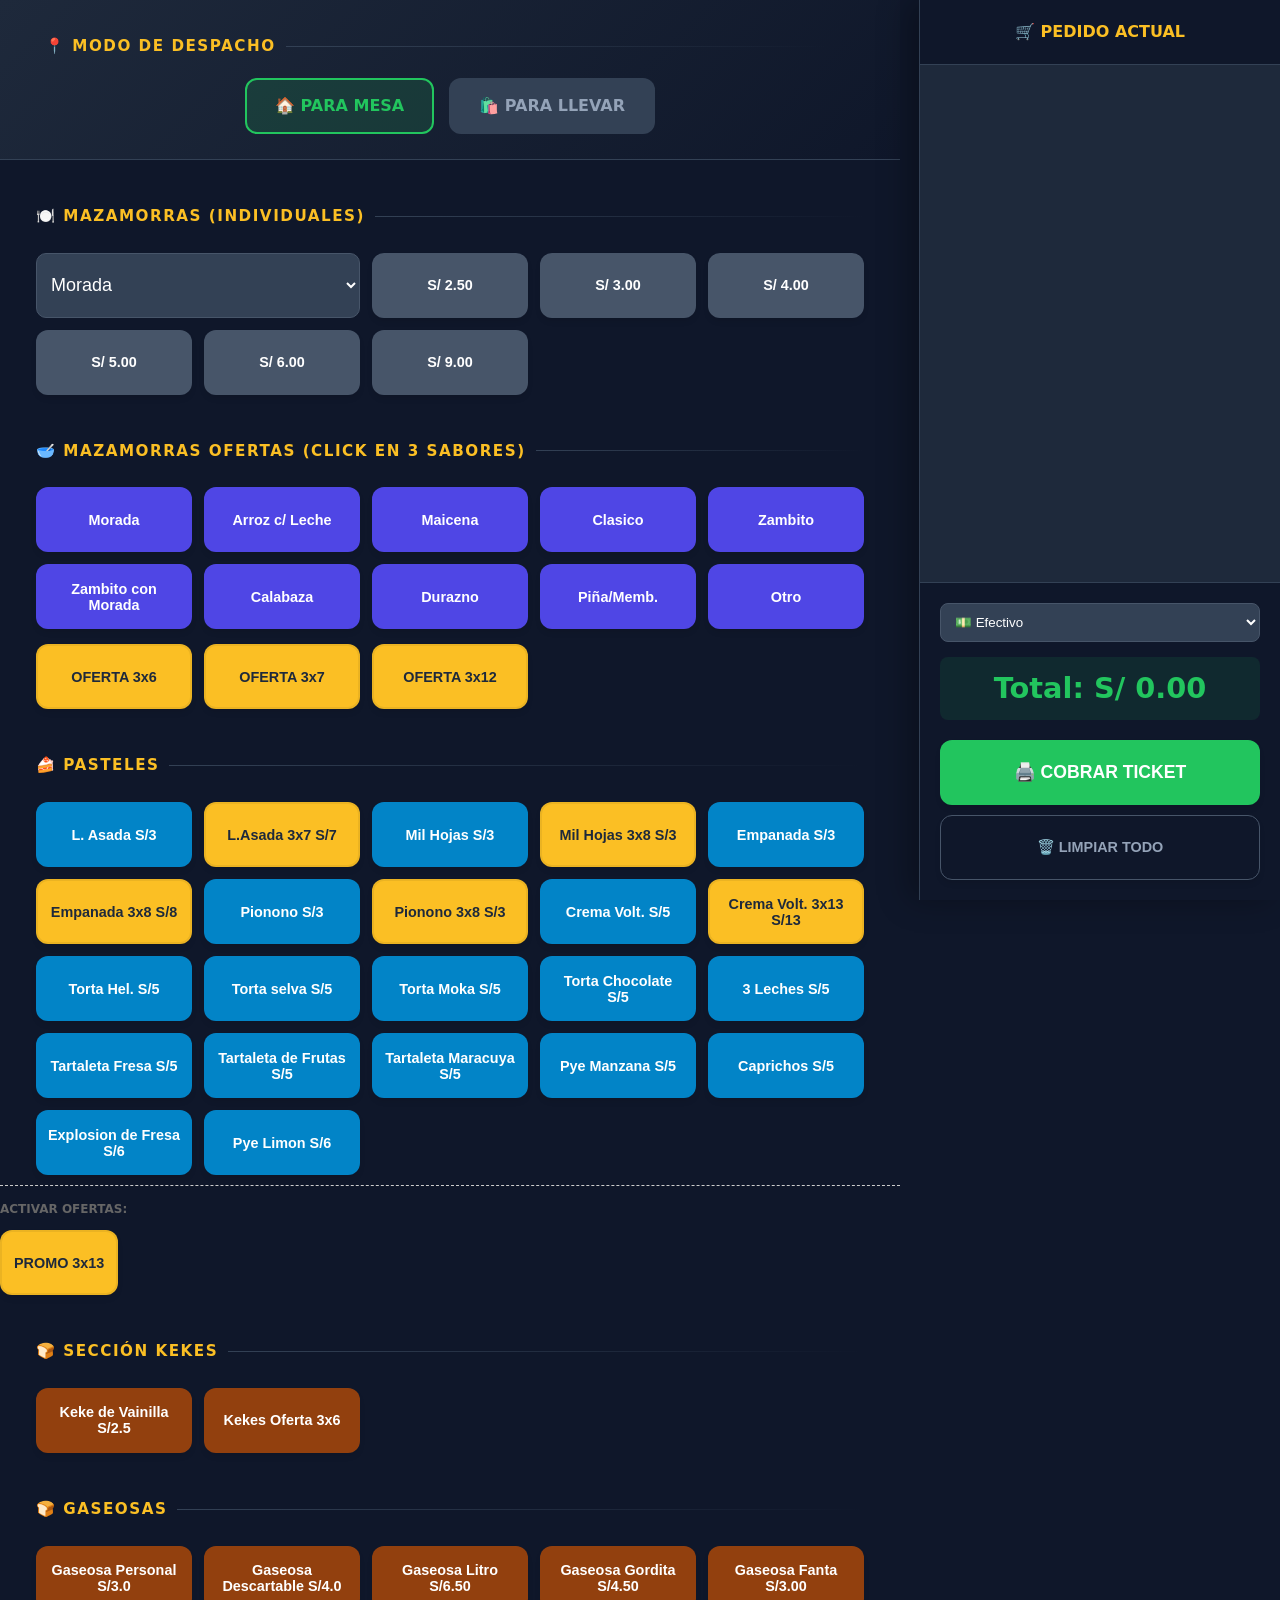
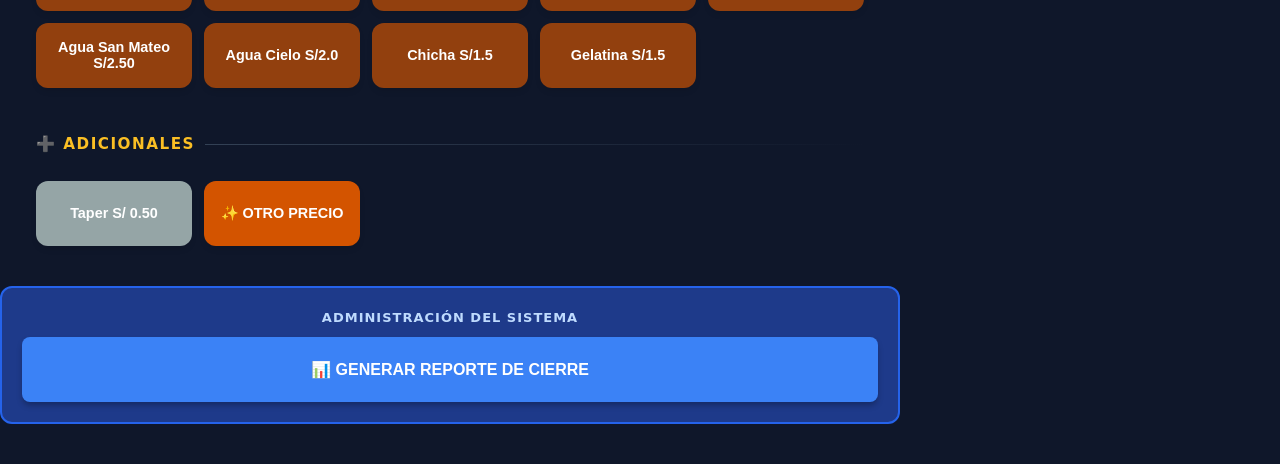
<file: index.html>
<!DOCTYPE html>
<html lang="es">
<head>
    <meta charset="UTF-8">
    <title>Sistema de Ventas - Astrid</title>
    <link rel="stylesheet" href="StyleSheet.css">
</head>
<body>

    <div id="notificacion-flotante" style="display:none; position: fixed; bottom: 20px; left: 20px; background: #1e293b; color: white; padding: 15px 25px; border-radius: 12px; border: 2px solid #fbbf24; box-shadow: 0 10px 15px -3px rgba(0,0,0,0.5); z-index: 9999; font-family: sans-serif;">
        <div style="font-weight: bold; color: #fbbf24; margin-bottom: 5px;">🔥 MODO OFERTA ACTIVO</div>
        <div id="texto-progreso">Seleccionando sabores...</div>
        <div style="width: 100%; background: #334155; height: 8px; border-radius: 4px; margin-top: 10px;">
            <div id="barra-progreso" style="width: 0%; background: #fbbf24; height: 100%; border-radius: 4px; transition: width 0.3s ease;"></div>
        </div>
        <div style="margin-top: 10px; text-align: right;">
            <a href="javascript:void(0)" onclick="cancelarOferta()" style="color: #ef4444; font-size: 11px; font-weight: bold; text-decoration: none; text-transform: uppercase;">❌ Cancelar Promo</a>
        </div>
    </div>

    <div class="header-service">
        <div class="category" style="margin:0; border:none; background:none;">📍 MODO DE DESPACHO</div>
        <div class="radio-group">
            <input type="radio" id="modoMesa" name="destino" value="Mesa" checked>
            <label for="modoMesa">🏠 PARA MESA</label>

            <input type="radio" id="modoLlevar" name="destino" value="Llevar">
            <label for="modoLlevar">🛍️ PARA LLEVAR</label>
        </div>
    </div>

    <div class="category">🍽️ Mazamorras (Individuales)</div>
    <div class="container">
        <select id="saborMesa" style="padding:10px; font-size:18px; border-radius:10px; grid-column: span 2;">
            <option value="Morada">Morada</option>
            <option value="Arroz">Arroz c/ Leche</option>
            <option value="Clasico">Clasico</option>
            <option value="Zambito">Zambito</option>
            <option value="Calabaza">Calabaza</option>
            <option value="Durazno">Durazno</option>
            <option value="Piña c/ Membrillo">Piña c/ Membrillo</option>
            <option value="Zambito c/ Morada">Zambito c/ Morada </option>
            <option value="Maicena">Maicena</option>
            <option value="Otro">Otro</option>
        </select>
        <button class="btn-mesa" onclick="agregarConTipo(null, 2.50, 'saborMesa')">S/ 2.50</button>
        <button class="btn-mesa" onclick="agregarConTipo(null, 3.00, 'saborMesa')">S/ 3.00</button>
        <button class="btn-mesa" onclick="agregarConTipo(null, 4.00, 'saborMesa')">S/ 4.00</button>
        <button class="btn-mesa" onclick="agregarConTipo(null, 5.00, 'saborMesa')">S/ 5.00</button>
        <button class="btn-mesa" onclick="agregarConTipo(null, 6.00, 'saborMesa')">S/ 6.00</button>
        <button class="btn-mesa" onclick="agregarConTipo(null, 9.00, 'saborMesa')">S/ 9.00</button>
    </div>

    <div class="category">🥣 Mazamorras Ofertas (Click en 3 sabores)</div>
    <div class="container" id="seccion-maza">
        <button class="btn-maza" onclick="gestionarMaza('Morada')">Morada</button>
        <button class="btn-maza" onclick="gestionarMaza('Arroz con Leche')">Arroz c/ Leche</button>
        <button class="btn-maza" onclick="gestionarMaza('Maicena')">Maicena</button>
        <button class="btn-maza" onclick="gestionarMaza('Clasico')">Clasico</button>
        <button class="btn-maza" onclick="gestionarMaza('Zambito')">Zambito</button>
        <button class="btn-maza" onclick="gestionarMaza('Zambito con Morada')">Zambito con Morada</button>
        <button class="btn-maza" onclick="gestionarMaza('Calabaza')">Calabaza</button>
        <button class="btn-maza" onclick="gestionarMaza('Durazno')">Durazno</button>
        <button class="btn-maza" onclick="gestionarMaza('Piña')">Piña/Memb.</button>
        <button class="btn-maza" onclick="gestionarMaza('Otro')">Otro</button>
    </div>

    <div class="container" style="margin-top:15px;">

        <button class="btn-offer" onclick="activarOferta(6.00, '3x6')">OFERTA 3x6</button>
        <button class="btn-offer" onclick="activarOferta(7.00, '3x7')">OFERTA 3x7</button>
        <button class="btn-offer" onclick="activarOferta(12.00, '3x12')">OFERTA 3x12</button>

    </div>



    <div class="category">🍰 Pasteles</div>
    <div class="container">
        <button class="btn-pastel" onclick="gestionarPastel('Leche Asada', 3.00)">L. Asada S/3</button>
        <button class="btn-offer" onclick="gestionarPastel('Leche Asada 3x7', 7.00)">L.Asada 3x7 S/7</button>
        <button class="btn-pastel" onclick="gestionarPastel('Mil Hojas', 3.00)">Mil Hojas S/3</button>
        <button class="btn-offer" onclick="gestionarPastel('Mil Hojas', 8.00)">Mil Hojas 3x8 S/3</button>
        <button class="btn-pastel" onclick="gestionarPastel('Empanada', 3.00)">Empanada S/3</button>
        <button class="btn-offer" onclick="gestionarPastel('Empanada 3x8', 8.00)">Empanada 3x8 S/8</button>
        <button class="btn-pastel" onclick="gestionarPastel('Pionono', 3.00)">Pionono S/3</button>
        <button class="btn-offer" onclick="gestionarPastel('Pionono 3x8', 8.00)">Pionono 3x8 S/3</button>
        <button class="btn-pastel" onclick="gestionarPastel('Crema Volt.', 5.00)">Crema Volt. S/5</button>
        <button class="btn-offer" onclick="gestionarPastel('Crema Volt.3x13', 13.00)">Crema Volt. 3x13 S/13</button>
        <button class="btn-pastel" onclick="gestionarPastel('Torta Helada', 5.00)">Torta Hel. S/5</button>
        <button class="btn-pastel" onclick="gestionarPastel('Torta Selva ', 5.00)">Torta  selva S/5</button>
        <button class="btn-pastel" onclick="gestionarPastel('Torta Moka ', 5.00)">Torta Moka S/5</button>
        <button class="btn-pastel" onclick="gestionarPastel('Torta Chocolate ', 5.00)">Torta  Chocolate S/5</button>
        <button class="btn-pastel" onclick="gestionarPastel('Tres Leches', 5.00)">3 Leches S/5</button>
        <button class="btn-pastel" onclick="gestionarPastel('Tartaleta Fresa ', 5.00)">Tartaleta Fresa S/5</button>
        <button class="btn-pastel" onclick="gestionarPastel('Tartaleta de Frutas ', 5.00)">Tartaleta de Frutas S/5</button>
        <button class="btn-pastel" onclick="gestionarPastel('Tartaleta Maracuya', 5.00)">Tartaleta Maracuya S/5</button>
        <button class="btn-pastel" onclick="gestionarPastel('Pye de manzana', 5.00)">Pye Manzana S/5</button>
        <button class="btn-pastel" onclick="gestionarPastel('Caprichos', 5.00)">Caprichos S/5</button>
        <button class="btn-pastel" onclick="gestionarPastel('Explosion de Fresa ', 6.00)">Explosion de Fresa S/6</button>
        <button class="btn-pastel" onclick="gestionarPastel('Pye Limon', 6.00)">Pye Limon S/6</button>

    </div>

    <div style="grid-column: 1 / -1; margin: 10px 0; border-top: 1px dashed #ccc; padding-top: 10px;">
        <span style="font-size: 12px; color: #666; font-weight: bold;">ACTIVAR OFERTAS:</span>
    </div>
    <button class="btn-offer" onclick="activarOferta(13.00, '3x13')">PROMO 3x13</button>


    <div class="category">🍞 Sección Kekes</div>
    <div class="container">
        <button class="btn-keke" onclick="agregarConTipo('Keke Vainilla', 2.50)">Keke de Vainilla S/2.5</button>
        <button class="btn-keke" onclick="agregarConTipo('Kekes 3x6', 6.00)">Kekes Oferta 3x6</button>
    </div>

    <div class="category">🍞 Gaseosas</div>
    <div class="container">
        <button class="btn-keke" onclick="agregarConTipo('Gaseosa Personal', 3.00)">Gaseosa Personal S/3.0</button>
        <button class="btn-keke" onclick="agregarConTipo('Gaseosa Descartable', 4.00)">Gaseosa Descartable S/4.0</button>
        <button class="btn-keke" onclick="agregarConTipo('Gaseosa LItro', 6.50)">Gaseosa Litro S/6.50</button>
        <button class="btn-keke" onclick="agregarConTipo('Gaseosa Gordita', 4.50)">Gaseosa Gordita S/4.50</button>
        <button class="btn-keke" onclick="agregarConTipo('Gaseosa Fanta', 3.00)">Gaseosa Fanta S/3.00</button>
        <button class="btn-keke" onclick="agregarConTipo('Agua San Mateo', 2.50)">Agua San Mateo S/2.50</button>
        <button class="btn-keke" onclick="agregarConTipo('Agua Cielo', 2.00)">Agua Cielo S/2.0</button>
        <button class="btn-keke" onclick="agregarConTipo('Chicha', 1.50)">Chicha S/1.5</button>
        <button class="btn-keke" onclick="agregarConTipo('Gelatina', 1.50)">Gelatina S/1.5</button>


        
    </div>


    <div class="category" style="border-left-color: #7f8c8d;">➕ Adicionales</div>
    <div class="container">
        <button class="btn-mesa" style="background:#95a5a6" onclick="agregarConTipo('Taper Adicional', 0.50)">Taper S/ 0.50</button>
        <button class="btn-mesa" style="background:#d35400" onclick="agregarVentaLibre()">✨ OTRO PRECIO</button>
    </div>

    <div id="resumen-cuenta">
        <div class="cart-header">🛒 PEDIDO ACTUAL</div>
        <div id="lista-productos"></div>

        <div class="resumen-footer">
            <select id="metodoPago" style="width:100%; padding:10px; margin-bottom:15px; border-radius:8px;">
                <option value="Efectivo">💵 Efectivo</option>
                <option value="Yape/Plin">📱 Yape / Plin</option>
                <option value="Transferencia">🏦 Transferencia</option>
            </select>
            <div id="total-cuenta">Total: S/ 0.00</div>
            <button class="btn-cobrar" onclick="cobrarMesaCompleta()">🖨️ COBRAR TICKET</button>
            <button class="btn-limpiar" onclick="limpiarMesa()">🗑️ LIMPIAR TODO</button>
        </div>
    </div>



    <div style="margin: 40px 0; padding: 20px; background: #1e3a8a; border-radius: 12px; border: 2px solid #2563eb; text-align: center;">
        <div style="font-size: 13px; color: #bfdbfe; margin-bottom: 10px; font-weight: bold; letter-spacing: 1px;">ADMINISTRACIÓN DEL SISTEMA</div>
        <button class="btn-cierre" onclick="generarCierreCaja()" style="width: 100%; background: #3b82f6; color: white; border: none; padding: 18px; border-radius: 8px; font-weight: bold; cursor: pointer; font-size: 16px; box-shadow: 0 4px 6px -1px rgba(0,0,0,0.3); transition: background 0.3s;">
            📊 GENERAR REPORTE DE CIERRE
        </button>
    </div>

    <div id="modal-cierre" style="display:none; position: fixed; top: 0; left: 0; width: 100%; height: 100%; background: rgba(15, 23, 42, 0.9); z-index: 10000; justify-content: center; align-items: center; backdrop-filter: blur(4px);">
        <div style="background: #1e293b; padding: 30px; border-radius: 15px; width: 90%; max-width: 400px; text-align: center; box-shadow: 0 25px 50px -12px rgba(0,0,0,0.5); border: 1px solid #334155;">

            <h2 style="margin-top: 0; color: #f8fafc; font-family: sans-serif;">Cierre de Caja</h2>

            <div id="contenido-reporte" style="text-align: left; background: #0f172a; color: #38bdf8; padding: 20px; border-radius: 8px; font-family: 'Courier New', monospace; margin-bottom: 25px; border: 1px solid #1e3a8a; line-height: 1.6; font-size: 15px;">
            </div>

            <div style="display: flex; gap: 10px;">
                <button onclick="document.getElementById('modal-cierre').style.display='none'" style="flex: 1; padding: 12px; background: #334155; color: white; border: none; border-radius: 8px; cursor: pointer; font-weight: bold;">CERRAR</button>
                <button onclick="reiniciarDia()" style="padding: 12px; background: #991b1b; color: #fecaca; border: none; border-radius: 8px; cursor: pointer; font-size: 18px;" title="Borrar datos del día">🗑️</button>
            </div>
        </div>
    </div>

    <script src="JavaScript.js"></script>
</body>
</html>
</file>
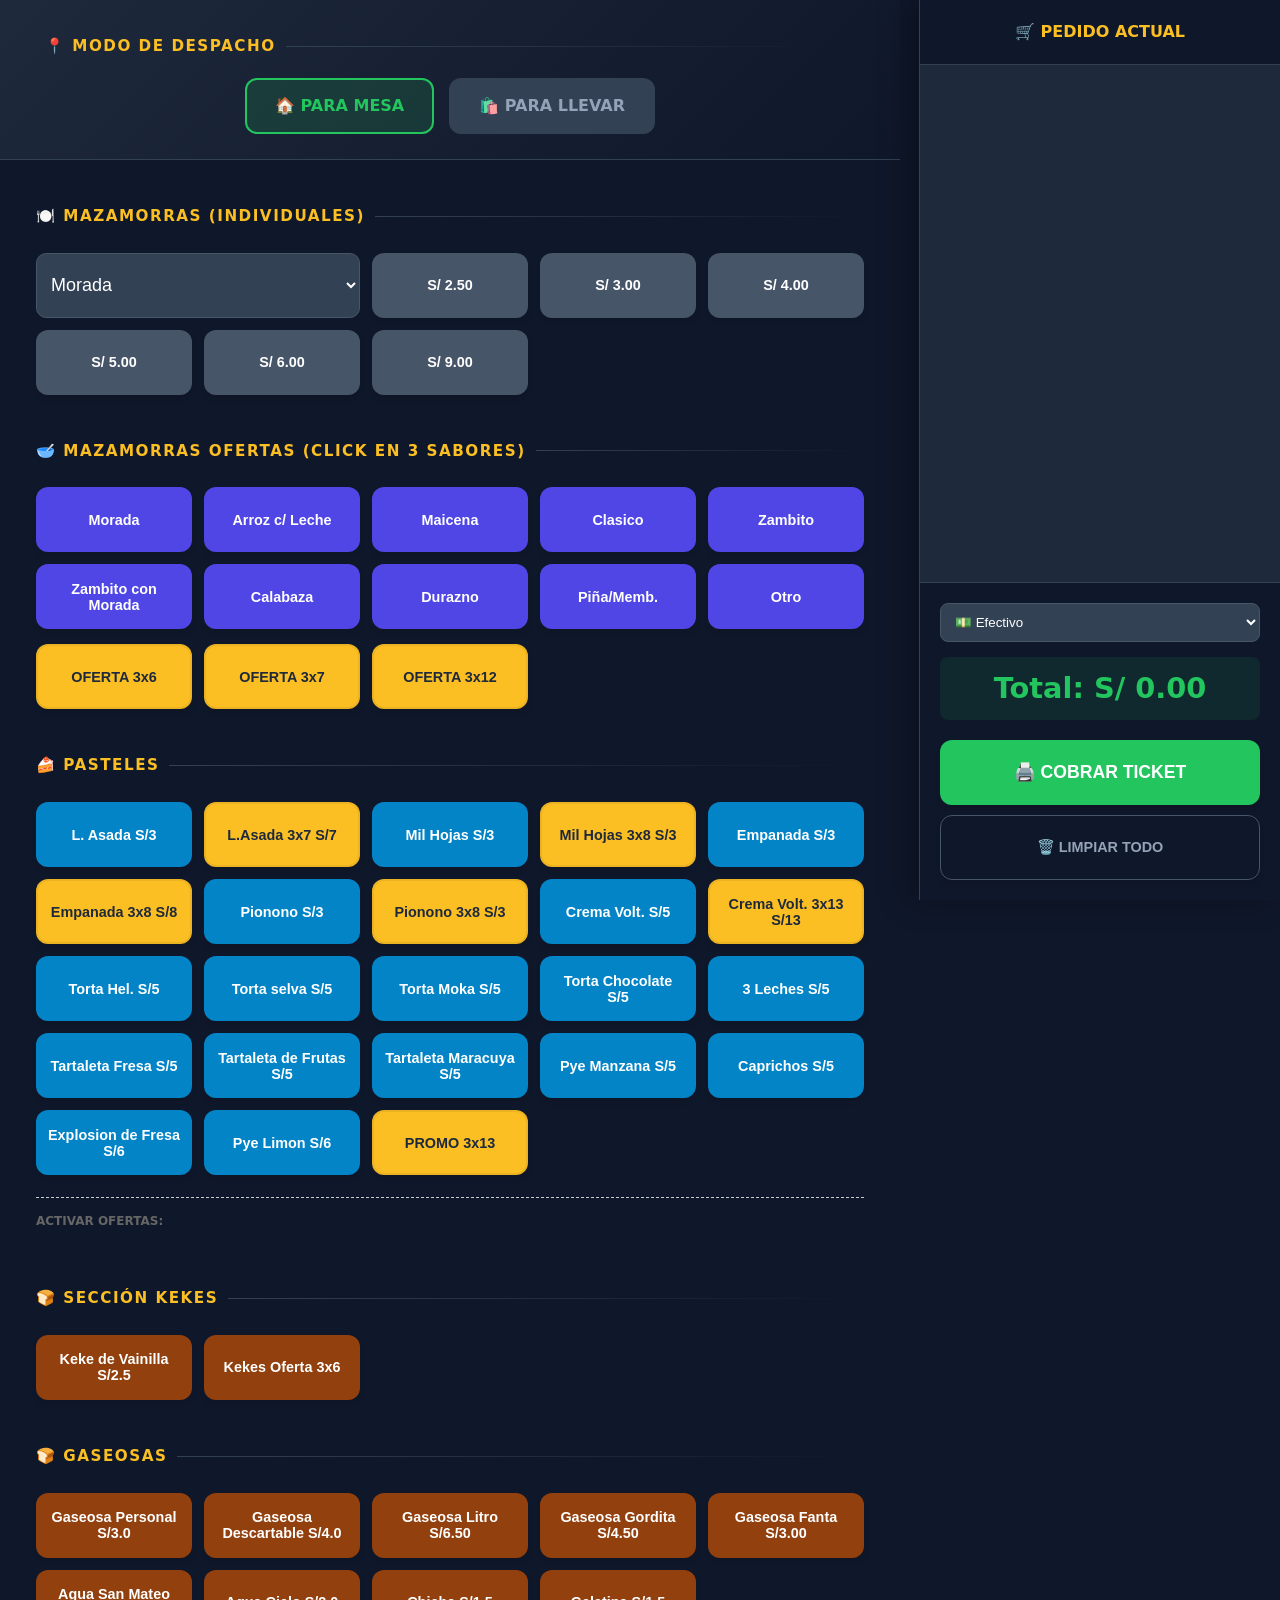
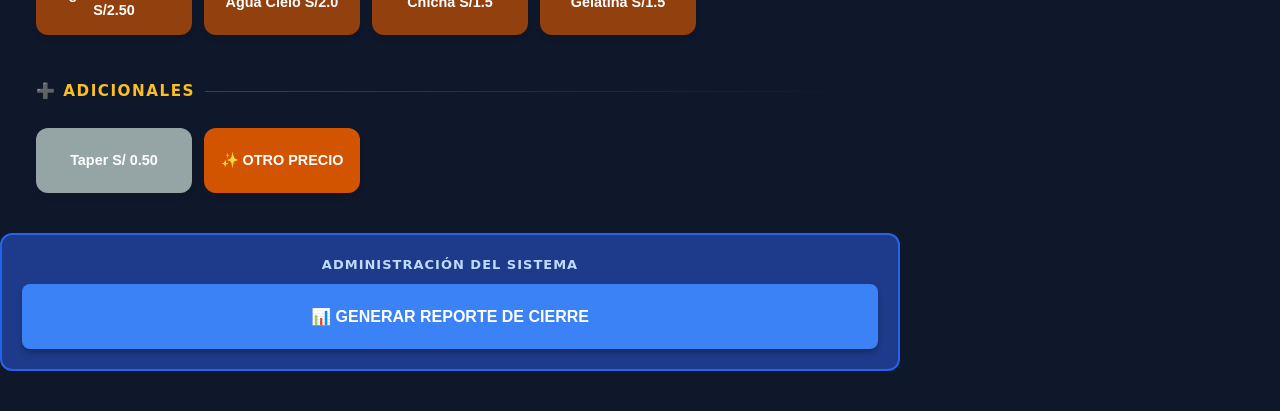
<file: TICKETERA/wwwroot/index.html>
﻿<!DOCTYPE html>
<html lang="es">
<head>
    <meta charset="UTF-8">
    <title>Sistema de Ventas - Astrid</title>
    <link rel="stylesheet" href="StyleSheet.css">
</head>
<body>

    <div id="notificacion-flotante" style="display:none; position: fixed; bottom: 20px; left: 20px; background: #1e293b; color: white; padding: 15px 25px; border-radius: 12px; border: 2px solid #fbbf24; box-shadow: 0 10px 15px -3px rgba(0,0,0,0.5); z-index: 9999; font-family: sans-serif;">
        <div style="font-weight: bold; color: #fbbf24; margin-bottom: 5px;">🔥 MODO OFERTA ACTIVO</div>
        <div id="texto-progreso">Seleccionando sabores...</div>
        <div style="width: 100%; background: #334155; height: 8px; border-radius: 4px; margin-top: 10px;">
            <div id="barra-progreso" style="width: 0%; background: #fbbf24; height: 100%; border-radius: 4px; transition: width 0.3s ease;"></div>
        </div>
        <div style="margin-top: 10px; text-align: right;">
            <a href="javascript:void(0)" onclick="cancelarOferta()" style="color: #ef4444; font-size: 11px; font-weight: bold; text-decoration: none; text-transform: uppercase;">❌ Cancelar Promo</a>
        </div>
    </div>

    <div class="header-service">
        <div class="category" style="margin:0; border:none; background:none;">📍 MODO DE DESPACHO</div>
        <div class="radio-group">
            <input type="radio" id="modoMesa" name="destino" value="Mesa" checked>
            <label for="modoMesa">🏠 PARA MESA</label>

            <input type="radio" id="modoLlevar" name="destino" value="Llevar">
            <label for="modoLlevar">🛍️ PARA LLEVAR</label>
        </div>
    </div>

    <div class="category">🍽️ Mazamorras (Individuales)</div>
    <div class="container">
        <select id="saborMesa" style="padding:10px; font-size:18px; border-radius:10px; grid-column: span 2;">
            <option value="Morada">Morada</option>
            <option value="Arroz">Arroz c/ Leche</option>
            <option value="Clasico">Clasico</option>
            <option value="Zambito">Zambito</option>
            <option value="Calabaza">Calabaza</option>
            <option value="Durazno">Durazno</option>
            <option value="Piña c/ Membrillo">Piña c/ Membrillo</option>
            <option value="Zambito c/ Morada">Zambito c/ Morada </option>
            <option value="Maicena">Maicena</option>
            <option value="Otro">Otro</option>
        </select>
        <button class="btn-mesa" onclick="agregarConTipo(null, 2.50, 'saborMesa')">S/ 2.50</button>
        <button class="btn-mesa" onclick="agregarConTipo(null, 3.00, 'saborMesa')">S/ 3.00</button>
        <button class="btn-mesa" onclick="agregarConTipo(null, 4.00, 'saborMesa')">S/ 4.00</button>
        <button class="btn-mesa" onclick="agregarConTipo(null, 5.00, 'saborMesa')">S/ 5.00</button>
        <button class="btn-mesa" onclick="agregarConTipo(null, 6.00, 'saborMesa')">S/ 6.00</button>
        <button class="btn-mesa" onclick="agregarConTipo(null, 9.00, 'saborMesa')">S/ 9.00</button>
    </div>

    <div class="category">🥣 Mazamorras Ofertas (Click en 3 sabores)</div>
    <div class="container" id="seccion-maza">
        <button class="btn-maza" onclick="gestionarMaza('Morada')">Morada</button>
        <button class="btn-maza" onclick="gestionarMaza('Arroz con Leche')">Arroz c/ Leche</button>
        <button class="btn-maza" onclick="gestionarMaza('Maicena')">Maicena</button>
        <button class="btn-maza" onclick="gestionarMaza('Clasico')">Clasico</button>
        <button class="btn-maza" onclick="gestionarMaza('Zambito')">Zambito</button>
        <button class="btn-maza" onclick="gestionarMaza('Zambito con Morada')">Zambito con Morada</button>
        <button class="btn-maza" onclick="gestionarMaza('Calabaza')">Calabaza</button>
        <button class="btn-maza" onclick="gestionarMaza('Durazno')">Durazno</button>
        <button class="btn-maza" onclick="gestionarMaza('Piña')">Piña/Memb.</button>
        <button class="btn-maza" onclick="gestionarMaza('Otro')">Otro</button>
    </div>

    <div class="container" style="margin-top:15px;">

        <button class="btn-offer" onclick="activarOferta(6.00, '3x6')">OFERTA 3x6</button>
        <button class="btn-offer" onclick="activarOferta(7.00, '3x7')">OFERTA 3x7</button>
        <button class="btn-offer" onclick="activarOferta(12.00, '3x12')">OFERTA 3x12</button>

    </div>



    <div class="category">🍰 Pasteles</div>
    <div class="container">
        <button class="btn-pastel" onclick="gestionarPastel('Leche Asada', 3.00)">L. Asada S/3</button>
        <button class="btn-offer" onclick="gestionarPastel('Leche Asada 3x7', 7.00)">L.Asada 3x7 S/7</button>
        <button class="btn-pastel" onclick="gestionarPastel('Mil Hojas', 3.00)">Mil Hojas S/3</button>
        <button class="btn-offer" onclick="gestionarPastel('Mil Hojas 3X8', 8.00)">Mil Hojas 3x8 S/3</button>
        <button class="btn-pastel" onclick="gestionarPastel('Empanada', 3.00)">Empanada S/3</button>
        <button class="btn-offer" onclick="gestionarPastel('Empanada 3x8', 8.00)">Empanada 3x8 S/8</button>
        <button class="btn-pastel" onclick="gestionarPastel('Pionono', 3.00)">Pionono S/3</button>
        <button class="btn-offer" onclick="gestionarPastel('Pionono 3x8', 8.00)">Pionono 3x8 S/3</button>
        <button class="btn-pastel" onclick="gestionarPastel('Crema Volt.', 5.00)">Crema Volt. S/5</button>
        <button class="btn-offer" onclick="gestionarPastel('Crema Volt.3x13', 13.00)">Crema Volt. 3x13 S/13</button>
        <button class="btn-pastel" onclick="gestionarPastel('Torta Helada', 5.00)">Torta Hel. S/5</button>
        <button class="btn-pastel" onclick="gestionarPastel('Torta Selva ', 5.00)">Torta  selva S/5</button>
        <button class="btn-pastel" onclick="gestionarPastel('Torta Moka ', 5.00)">Torta Moka S/5</button>
        <button class="btn-pastel" onclick="gestionarPastel('Torta Chocolate ', 5.00)">Torta  Chocolate S/5</button>
        <button class="btn-pastel" onclick="gestionarPastel('Tres Leches', 5.00)">3 Leches S/5</button>
        <button class="btn-pastel" onclick="gestionarPastel('Tartaleta Fresa ', 5.00)">Tartaleta Fresa S/5</button>
        <button class="btn-pastel" onclick="gestionarPastel('Tartaleta de Frutas ', 5.00)">Tartaleta de Frutas S/5</button>
        <button class="btn-pastel" onclick="gestionarPastel('Tartaleta Maracuya', 5.00)">Tartaleta Maracuya S/5</button>
        <button class="btn-pastel" onclick="gestionarPastel('Pye de manzana', 5.00)">Pye Manzana S/5</button>
        <button class="btn-pastel" onclick="gestionarPastel('Caprichos', 5.00)">Caprichos S/5</button>
        <button class="btn-pastel" onclick="gestionarPastel('Explosion de Fresa ', 6.00)">Explosion de Fresa S/6</button>
        <button class="btn-pastel" onclick="gestionarPastel('Pye Limon', 6.00)">Pye Limon S/6</button>
        <button class="btn-offer" onclick="activarOferta(13.00, '3x13')">PROMO 3x13</button>
        <div style="grid-column: 1 / -1; margin: 10px 0; border-top: 1px dashed #ccc; padding-top: 10px;">
            <span style="font-size: 12px; color: #666; font-weight: bold;">ACTIVAR OFERTAS:</span>
        </div>
    </div>

    <div class="category">🍞 Sección Kekes</div>
    <div class="container">
        <button class="btn-keke" onclick="agregarConTipo('Keke Vainilla', 2.50)">Keke de Vainilla S/2.5</button>
        <button class="btn-keke" onclick="agregarConTipo('Kekes 3x6', 6.00)">Kekes Oferta 3x6</button>
    </div>

    <div class="category">🍞 Gaseosas</div>
    <div class="container">
        <button class="btn-keke" onclick="agregarConTipo('Gaseosa Personal', 3.00)">Gaseosa Personal S/3.0</button>
        <button class="btn-keke" onclick="agregarConTipo('Gaseosa Descartable', 4.00)">Gaseosa Descartable S/4.0</button>
        <button class="btn-keke" onclick="agregarConTipo('Gaseosa LItro', 6.50)">Gaseosa Litro S/6.50</button>
        <button class="btn-keke" onclick="agregarConTipo('Gaseosa Gordita', 4.50)">Gaseosa Gordita S/4.50</button>
        <button class="btn-keke" onclick="agregarConTipo('Gaseosa Fanta', 3.00)">Gaseosa Fanta S/3.00</button>
        <button class="btn-keke" onclick="agregarConTipo('Agua San Mateo', 2.50)">Agua San Mateo S/2.50</button>
        <button class="btn-keke" onclick="agregarConTipo('Agua Cielo', 2.00)">Agua Cielo S/2.0</button>
        <button class="btn-keke" onclick="agregarConTipo('Chicha', 1.50)">Chicha S/1.5</button>
        <button class="btn-keke" onclick="agregarConTipo('Gelatina', 1.50)">Gelatina S/1.5</button>


        
    </div>


    <div class="category" style="border-left-color: #7f8c8d;">➕ Adicionales</div>
    <div class="container">
        <button class="btn-mesa" style="background:#95a5a6" onclick="agregarConTipo('Taper Adicional', 0.50)">Taper S/ 0.50</button>
        <button class="btn-mesa" style="background:#d35400" onclick="agregarVentaLibre()">✨ OTRO PRECIO</button>
    </div>

    <div id="resumen-cuenta">
        <div class="cart-header">🛒 PEDIDO ACTUAL</div>
        <div id="lista-productos"></div>

        <div class="resumen-footer">
            <select id="metodoPago" style="width:100%; padding:10px; margin-bottom:15px; border-radius:8px;">
                <option value="Efectivo">💵 Efectivo</option>
                <option value="Yape/Plin">📱 Yape / Plin</option>
                <option value="Transferencia">🏦 Transferencia</option>
            </select>
            <div id="total-cuenta">Total: S/ 0.00</div>
            <button class="btn-cobrar" onclick="cobrarMesaCompleta()">🖨️ COBRAR TICKET</button>
            <button class="btn-limpiar" onclick="limpiarMesa()">🗑️ LIMPIAR TODO</button>
        </div>
    </div>



    <div style="margin: 40px 0; padding: 20px; background: #1e3a8a; border-radius: 12px; border: 2px solid #2563eb; text-align: center;">
        <div style="font-size: 13px; color: #bfdbfe; margin-bottom: 10px; font-weight: bold; letter-spacing: 1px;">ADMINISTRACIÓN DEL SISTEMA</div>
        <button class="btn-cierre" onclick="generarCierreCaja()" style="width: 100%; background: #3b82f6; color: white; border: none; padding: 18px; border-radius: 8px; font-weight: bold; cursor: pointer; font-size: 16px; box-shadow: 0 4px 6px -1px rgba(0,0,0,0.3); transition: background 0.3s;">
            📊 GENERAR REPORTE DE CIERRE
        </button>
    </div>

    <div id="modal-cierre" style="display:none; position: fixed; top: 0; left: 0; width: 100%; height: 100%; background: rgba(15, 23, 42, 0.9); z-index: 10000; justify-content: center; align-items: center; backdrop-filter: blur(4px);">
        <div style="background: #1e293b; padding: 30px; border-radius: 15px; width: 90%; max-width: 400px; text-align: center; box-shadow: 0 25px 50px -12px rgba(0,0,0,0.5); border: 1px solid #334155;">

            <h2 style="margin-top: 0; color: #f8fafc; font-family: sans-serif;">Cierre de Caja</h2>

            <div id="contenido-reporte" style="text-align: left; background: #0f172a; color: #38bdf8; padding: 20px; border-radius: 8px; font-family: 'Courier New', monospace; margin-bottom: 25px; border: 1px solid #1e3a8a; line-height: 1.6; font-size: 15px;">
            </div>

            <div style="display: flex; gap: 10px;">
                <button onclick="document.getElementById('modal-cierre').style.display='none'" style="flex: 1; padding: 12px; background: #334155; color: white; border: none; border-radius: 8px; cursor: pointer; font-weight: bold;">CERRAR</button>
                <button onclick="reiniciarDia()" style="padding: 12px; background: #991b1b; color: #fecaca; border: none; border-radius: 8px; cursor: pointer; font-size: 18px;" title="Borrar datos del día">🗑️</button>
            </div>
        </div>
    </div>

    <script src="JavaScript.js"></script>
</body>
</html>
</file>
<file: StyleSheet.css>
﻿/* --- CONFIGURACIÓN BASE --- */
:root {
    --bg-dark: #0f172a;
    --card-bg: #1e293b;
    --text-main: #f8fafc;
    --text-dim: #94a3b8;
    --accent-gold: #fbbf24;
    --accent-blue: #38bdf8;
    --accent-green: #22c55e;
    --accent-red: #ef4444;
    --accent-orange: #f97316;
    --radius: 12px;
}

body {
    font-family: 'Inter', system-ui, -apple-system, sans-serif;
    background-color: var(--bg-dark);
    color: var(--text-main);
    margin: 0;
    padding-right: 380px; /* Espacio para el panel derecho */
    line-height: 1.5;
}

/* --- HEADER DE SERVICIO --- */
.header-service {
    background: linear-gradient(135deg, #1e293b 0%, #0f172a 100%);
    padding: 25px;
    border-bottom: 1px solid #334155;
    margin-bottom: 20px;
}

.radio-group {
    display: flex;
    justify-content: center;
    gap: 15px;
    margin-top: 10px;
}

    .radio-group input {
        display: none;
    }

    .radio-group label {
        padding: 14px 28px;
        background: #334155;
        border-radius: var(--radius);
        cursor: pointer;
        font-weight: 700;
        transition: all 0.3s cubic-bezier(0.4, 0, 0.2, 1);
        color: var(--text-dim);
        border: 2px solid transparent;
        display: flex;
        align-items: center;
        gap: 8px;
    }

#modoMesa:checked + label {
    background: rgba(34, 197, 94, 0.15);
    border-color: var(--accent-green);
    color: var(--accent-green);
}

#modoLlevar:checked + label {
    background: rgba(249, 115, 22, 0.15);
    border-color: var(--accent-orange);
    color: var(--accent-orange);
}

/* --- CATEGORÍAS --- */
.category {
    margin: 35px auto 15px;
    padding: 10px 20px;
    font-size: 0.95rem;
    font-weight: 800;
    text-transform: uppercase;
    letter-spacing: 1.5px;
    color: var(--accent-gold);
    display: flex;
    align-items: center;
    gap: 10px;
    width: 92%;
}

    .category::after {
        content: "";
        flex: 1;
        height: 1px;
        background: linear-gradient(90deg, #334155, transparent);
    }

/* --- CONTENEDORES --- */
.container {
    width: 92%;
    margin: 0 auto;
    display: grid;
    gap: 12px;
    grid-template-columns: repeat(auto-fill, minmax(140px, 1fr));
}

/* --- ESTILO DE BOTONES --- */
button {
    border: none;
    border-radius: var(--radius);
    font-weight: 600;
    cursor: pointer;
    transition: all 0.2s ease;
    color: white;
    min-height: 65px;
    padding: 12px;
    font-size: 0.9rem;
    box-shadow: 0 4px 6px -1px rgba(0, 0, 0, 0.1);
}

    button:hover {
        transform: translateY(-2px);
        filter: brightness(1.1);
        box-shadow: 0 10px 15px -3px rgba(0, 0, 0, 0.2);
    }

/* Colores por sección */
.btn-maza {
    background: #4f46e5;
}

.btn-mesa {
    background: #475569;
}

.btn-pastel {
    background: #0284c7;
}

.btn-bebidas {
    background: #0d9488;
}

.btn-keke {
    background: #92400e;
}

.btn-offer {
    background: var(--accent-gold);
    color: #1e293b;
    font-weight: 800;
    border: 2px solid #00000010;
}

/* --- PANEL DE CUENTA (DERECHA) --- */
#resumen-cuenta {
    position: fixed;
    right: 0;
    top: 0;
    bottom: 0;
    width: 360px;
    background: #1e293b;
    border-left: 1px solid #334155;
    display: flex;
    flex-direction: column;
    box-shadow: -10px 0 30px rgba(0,0,0,0.3);
}

.cart-header {
    background: #0f172a;
    padding: 20px;
    font-weight: 800;
    text-align: center;
    color: var(--accent-gold);
    border-bottom: 1px solid #334155;
}

#lista-productos {
    flex: 1;
    overflow-y: auto;
    padding: 15px;
}

.item-fila {
    position: relative;
    background: var(--card-bg); /* #1e293b */
    margin-bottom: 12px;
    padding: 15px;
    border-radius: 10px;
    min-height: 80px;
    display: flex;
    flex-direction: column;
    justify-content: center;
}
.item-info {
    padding-right: 40px;
}

.item-tags {
    font-size: 0.75rem;
    color: var(--text-dim);
    text-transform: uppercase;
}

.btn-eliminar {
    position: absolute;
    right: 12px;
    top: 50%;
    transform: translateY(-50%);
    background: rgba(239, 68, 68, 0.1);
    color: var(--accent-red);
    width: 35px;
    height: 35px;
    display: flex;
    align-items: center;
    justify-content: center;
    border-radius: 8px;
    transition: all 0.2s;
}
.nombre-item {
    color: var(--text-main); /* Blanco #f8fafc */
    font-weight: 800;
    font-size: 0.95rem;
    padding-right: 35px; /* Espacio para que no choque con la basura */
    display: block;
}

.precio-item {
    font-size: 1rem;
    font-weight: 900;
}

.item-tags {
    margin-top: 5px;
    font-size: 0.7rem;
    letter-spacing: 1px;
    color: var(--text-dim);
}

    .btn-eliminar:hover {
        background: var(--accent-red);
        color: white;
    }

/* --- FOOTER DEL CARRITO --- */
.resumen-footer {
    background: #0f172a;
    padding: 20px;
    border-top: 1px solid #334155;
}

#total-cuenta {
    font-size: 1.8rem;
    font-weight: 900;
    color: var(--accent-green);
    text-align: center;
    margin-bottom: 20px;
    padding: 10px;
    background: rgba(34, 197, 94, 0.1);
    border-radius: 8px;
}

.btn-cobrar {
    background: var(--accent-green);
    width: 100%;
    height: 60px;
    font-size: 1.1rem;
    margin-bottom: 10px;
}

.btn-limpiar {
    background: transparent;
    border: 1px solid #475569;
    width: 100%;
    height: 40px;
    color: var(--text-dim);
}

/* --- SELECTS --- */
select {
    background: #334155;
    color: white;
    border: 1px solid #475569;
    padding: 12px;
    border-radius: var(--radius);
    outline: none;
}
/* Animación de vibración suave */
@keyframes vibrar {
    0% {
        transform: rotate(0deg);
    }

    25% {
        transform: rotate(1deg);
    }

    50% {
        transform: rotate(0eg);
    }

    75% {
        transform: rotate(-1deg);
    }

    100% {
        transform: rotate(0deg);
    }
}

/* Clase que aplicaremos a los botones */
.boton-activo-promo {
    animation: vibrar 0.3s infinite;
    border: 2px solid #fbbf24 !important; /* Color dorado para resaltar */
    box-shadow: 0 0 10px #fbbf24;
    z-index: 10;
}

@keyframes latido-suave {
    0% {
        transform: scale(1);
    }

    50% {
        transform: scale(1.03);
    }
    /* Crece casi nada, solo para dar señal de vida */
    100% {
        transform: scale(1);
    }
}

/* 2. Clase que activa el efecto sin cambiar colores drásticamente */
.vibrar-ahora {
    animation: latido-suave 1.2s ease-in-out infinite; /* Es lento y suave, no como temblor */
    /* En lugar de un color sólido que tape el nombre, usaremos un borde que brille */
    outline: 3px solid #fbbf24; /* Resalta el borde sin tocar el fondo */
    outline-offset: -3px; /* Mantiene el borde por dentro */
    /* Un pequeño resplandor externo para que se note cuál elegir */
    box-shadow: 0 0 10px rgba(251, 191, 36, 0.5);
    position: relative;
    z-index: 5;
}
</file>
<file: TICKETERA/wwwroot/StyleSheet.css>
﻿/* --- CONFIGURACIÓN BASE --- */
:root {
    --bg-dark: #0f172a;
    --card-bg: #1e293b;
    --text-main: #f8fafc;
    --text-dim: #94a3b8;
    --accent-gold: #fbbf24;
    --accent-blue: #38bdf8;
    --accent-green: #22c55e;
    --accent-red: #ef4444;
    --accent-orange: #f97316;
    --radius: 12px;
}

body {
    font-family: 'Inter', system-ui, -apple-system, sans-serif;
    background-color: var(--bg-dark);
    color: var(--text-main);
    margin: 0;
    padding-right: 380px; /* Espacio para el panel derecho */
    line-height: 1.5;
}

/* --- HEADER DE SERVICIO --- */
.header-service {
    background: linear-gradient(135deg, #1e293b 0%, #0f172a 100%);
    padding: 25px;
    border-bottom: 1px solid #334155;
    margin-bottom: 20px;
}

.radio-group {
    display: flex;
    justify-content: center;
    gap: 15px;
    margin-top: 10px;
}

    .radio-group input {
        display: none;
    }

    .radio-group label {
        padding: 14px 28px;
        background: #334155;
        border-radius: var(--radius);
        cursor: pointer;
        font-weight: 700;
        transition: all 0.3s cubic-bezier(0.4, 0, 0.2, 1);
        color: var(--text-dim);
        border: 2px solid transparent;
        display: flex;
        align-items: center;
        gap: 8px;
    }

#modoMesa:checked + label {
    background: rgba(34, 197, 94, 0.15);
    border-color: var(--accent-green);
    color: var(--accent-green);
}

#modoLlevar:checked + label {
    background: rgba(249, 115, 22, 0.15);
    border-color: var(--accent-orange);
    color: var(--accent-orange);
}

/* --- CATEGORÍAS --- */
.category {
    margin: 35px auto 15px;
    padding: 10px 20px;
    font-size: 0.95rem;
    font-weight: 800;
    text-transform: uppercase;
    letter-spacing: 1.5px;
    color: var(--accent-gold);
    display: flex;
    align-items: center;
    gap: 10px;
    width: 92%;
}

    .category::after {
        content: "";
        flex: 1;
        height: 1px;
        background: linear-gradient(90deg, #334155, transparent);
    }

/* --- CONTENEDORES --- */
.container {
    width: 92%;
    margin: 0 auto;
    display: grid;
    gap: 12px;
    grid-template-columns: repeat(auto-fill, minmax(140px, 1fr));
}

/* --- ESTILO DE BOTONES --- */
button {
    border: none;
    border-radius: var(--radius);
    font-weight: 600;
    cursor: pointer;
    transition: all 0.2s ease;
    color: white;
    min-height: 65px;
    padding: 12px;
    font-size: 0.9rem;
    box-shadow: 0 4px 6px -1px rgba(0, 0, 0, 0.1);
}

    button:hover {
        transform: translateY(-2px);
        filter: brightness(1.1);
        box-shadow: 0 10px 15px -3px rgba(0, 0, 0, 0.2);
    }

/* Colores por sección */
.btn-maza {
    background: #4f46e5;
}

.btn-mesa {
    background: #475569;
}

.btn-pastel {
    background: #0284c7;
}

.btn-bebidas {
    background: #0d9488;
}

.btn-keke {
    background: #92400e;
}

.btn-offer {
    background: var(--accent-gold);
    color: #1e293b;
    font-weight: 800;
    border: 2px solid #00000010;
}

/* --- PANEL DE CUENTA (DERECHA) --- */
#resumen-cuenta {
    position: fixed;
    right: 0;
    top: 0;
    bottom: 0;
    width: 360px;
    background: #1e293b;
    border-left: 1px solid #334155;
    display: flex;
    flex-direction: column;
    box-shadow: -10px 0 30px rgba(0,0,0,0.3);
}

.cart-header {
    background: #0f172a;
    padding: 20px;
    font-weight: 800;
    text-align: center;
    color: var(--accent-gold);
    border-bottom: 1px solid #334155;
}

#lista-productos {
    flex: 1;
    overflow-y: auto;
    padding: 15px;
}

.item-fila {
    position: relative;
    background: var(--card-bg); /* #1e293b */
    margin-bottom: 12px;
    padding: 15px;
    border-radius: 10px;
    min-height: 80px;
    display: flex;
    flex-direction: column;
    justify-content: center;
}
.item-info {
    padding-right: 40px;
}

.item-tags {
    font-size: 0.75rem;
    color: var(--text-dim);
    text-transform: uppercase;
}

.btn-eliminar {
    position: absolute;
    right: 12px;
    top: 50%;
    transform: translateY(-50%);
    background: rgba(239, 68, 68, 0.1);
    color: var(--accent-red);
    width: 35px;
    height: 35px;
    display: flex;
    align-items: center;
    justify-content: center;
    border-radius: 8px;
    transition: all 0.2s;
}
.nombre-item {
    color: var(--text-main); /* Blanco #f8fafc */
    font-weight: 800;
    font-size: 0.95rem;
    padding-right: 35px; /* Espacio para que no choque con la basura */
    display: block;
}

.precio-item {
    font-size: 1rem;
    font-weight: 900;
}

.item-tags {
    margin-top: 5px;
    font-size: 0.7rem;
    letter-spacing: 1px;
    color: var(--text-dim);
}

    .btn-eliminar:hover {
        background: var(--accent-red);
        color: white;
    }

/* --- FOOTER DEL CARRITO --- */
.resumen-footer {
    background: #0f172a;
    padding: 20px;
    border-top: 1px solid #334155;
}

#total-cuenta {
    font-size: 1.8rem;
    font-weight: 900;
    color: var(--accent-green);
    text-align: center;
    margin-bottom: 20px;
    padding: 10px;
    background: rgba(34, 197, 94, 0.1);
    border-radius: 8px;
}

.btn-cobrar {
    background: var(--accent-green);
    width: 100%;
    height: 60px;
    font-size: 1.1rem;
    margin-bottom: 10px;
}

.btn-limpiar {
    background: transparent;
    border: 1px solid #475569;
    width: 100%;
    height: 40px;
    color: var(--text-dim);
}

/* --- SELECTS --- */
select {
    background: #334155;
    color: white;
    border: 1px solid #475569;
    padding: 12px;
    border-radius: var(--radius);
    outline: none;
}
/* Animación de vibración suave */
@keyframes vibrar {
    0% {
        transform: rotate(0deg);
    }

    25% {
        transform: rotate(1deg);
    }

    50% {
        transform: rotate(0eg);
    }

    75% {
        transform: rotate(-1deg);
    }

    100% {
        transform: rotate(0deg);
    }
}

/* Clase que aplicaremos a los botones */
.boton-activo-promo {
    animation: vibrar 0.3s infinite;
    border: 2px solid #fbbf24 !important; /* Color dorado para resaltar */
    box-shadow: 0 0 10px #fbbf24;
    z-index: 10;
}

@keyframes latido-suave {
    0% {
        transform: scale(1);
    }

    50% {
        transform: scale(1.03);
    }
    /* Crece casi nada, solo para dar señal de vida */
    100% {
        transform: scale(1);
    }
}

/* 2. Clase que activa el efecto sin cambiar colores drásticamente */r54
.vibrar-ahora {
    animation: latido-suave 1.2s ease-in-out infinite; /* Es lento y suave, no como temblor */
    /* En lugar de un color sólido que tape el nombre, usaremos un borde que brille */
    outline: 3px solid #fbbf24; /* Resalta el borde sin tocar el fondo */
    outline-offset: -3px; /* Mantiene el borde por dentro */
    /* Un pequeño resplandor externo para que se note cuál elegir */
    box-shadow: 0 0 10px rgba(251, 191, 36, 0.5);
    position: relative;
    z-index: 5;
}
</file>
